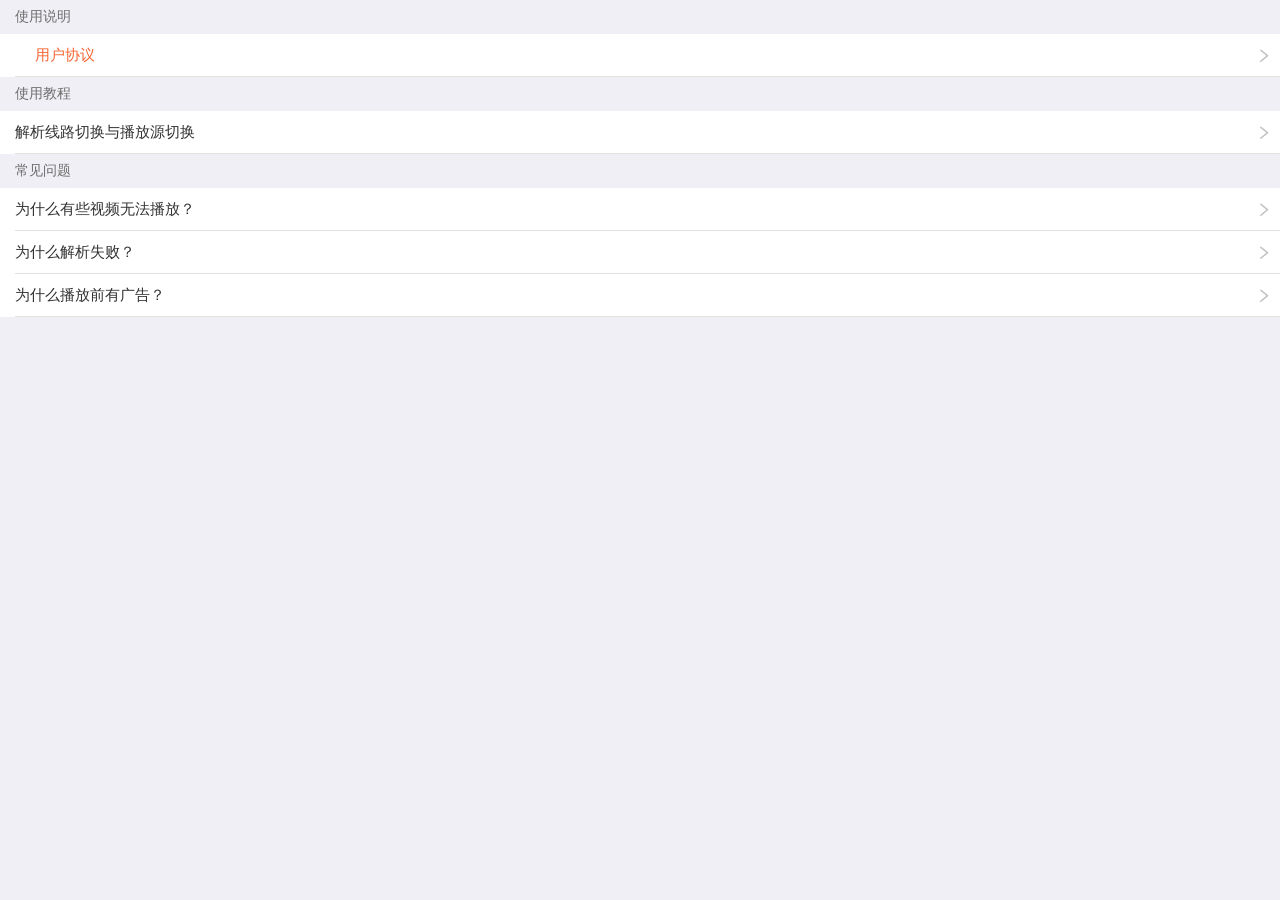
<file: assets/index.html>
<!DOCTYPE html>
<html>
<head>
  <title>使用说明</title>
  <meta charset="utf-8">
  <meta name="viewport" content="width=device-width, initial-scale=1">
  <!-- <link rel="stylesheet" href="https://cdn.bootcss.com/bootstrap/3.3.7/css/bootstrap.min.css">
  <script src="https://cdn.bootcss.com/jquery/2.1.1/jquery.min.js"></script>
  <script src="https://cdn.bootcss.com/bootstrap/3.3.7/js/bootstrap.min.js"></script> -->
  <link rel="stylesheet" href="css/help.css">
</head>
<body>
<div>
  <h3 class="list-tile">使用说明</h3>
  <ul class="list-group">
   
    <a href="xy.html"><li class="list-group-item" style="background: url(http://ww4.sinaimg.cn/large/a15b4afegy1fjso63j5g1j201c01c741) no-repeat;background-size: 20px;background-position-y: 50%;padding-left: 20px;color: #f76732;">
      <span class="badge"><img src="images/right.png"></span>用户协议</li>
    </a>    
  </ul>
</div>
<div>

<div>
  <h3 class="list-tile">使用教程</h3>
  <ul class="list-group">
   
    <a href="help2.html"><li class="list-group-item" >
      <span class="badge"><img src="images/right.png"></span>解析线路切换与播放源切换</li>
    </a>
  </ul>
</div>
<div>

<div>
  <h3 class="list-tile">常见问题</h3>
  <ul class="list-group">
    <a href="help1.html"><li class="list-group-item">
      <span class="badge"><img src="images/right.png"></span>为什么有些视频无法播放？</li>
    </a>
	<a href="help5.html"><li class="list-group-item">
      <span class="badge"><img src="images/right.png"></span>为什么解析失败？</li>
    </a>
	<a href="help6.html"><li class="list-group-item">
      <span class="badge"><img src="images/right.png"></span>为什么播放前有广告？</li>
    </a>
  </ul>
</div>
<div>
</body>
</html>
</file>
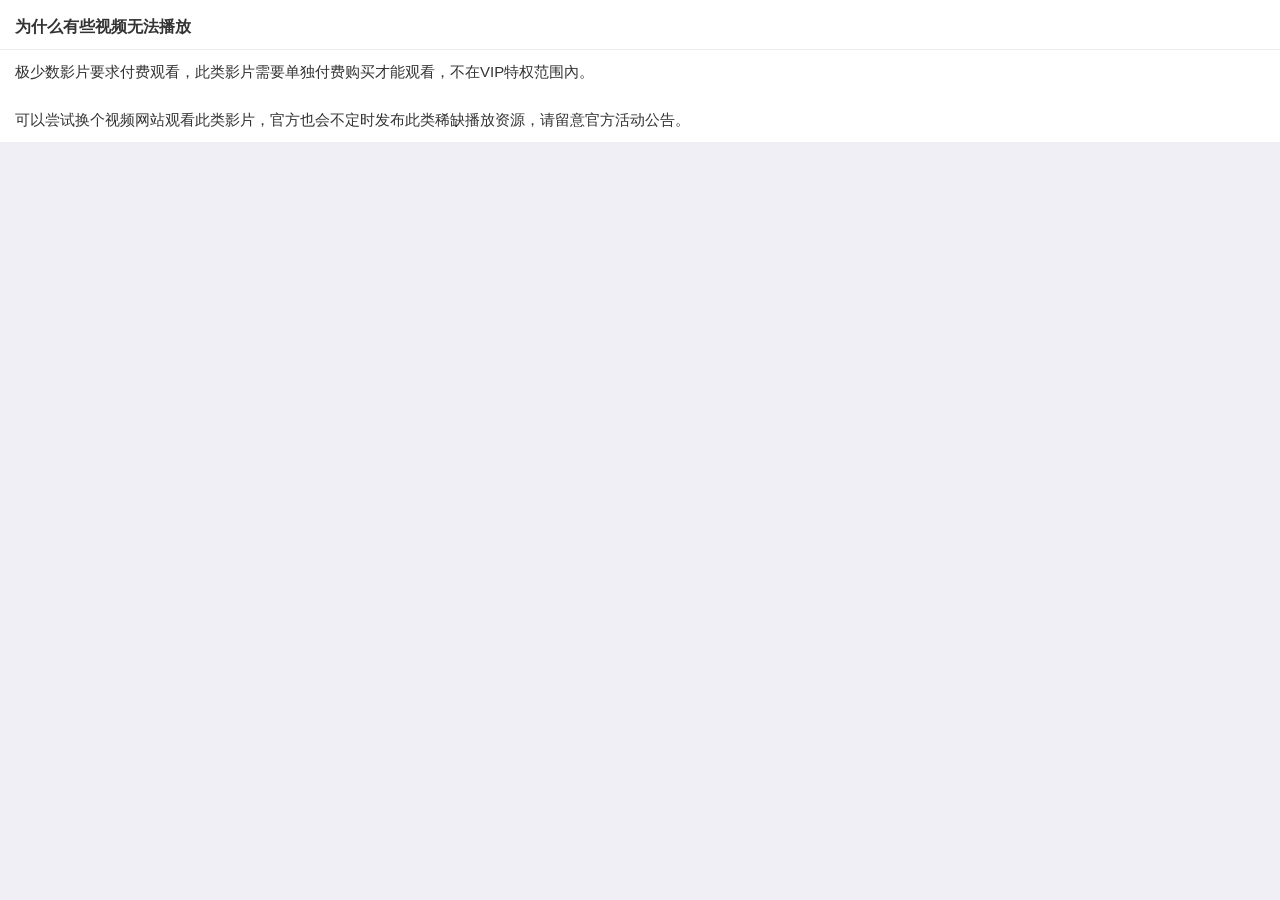
<file: assets/help1.html>
<!DOCTYPE html>
<html>
<head>
  <title>为什么有些视频无法播放</title>
  <meta charset="utf-8">
  <meta name="viewport" content="width=device-width, initial-scale=1">
  <link rel="stylesheet" href="css/help.css">
</head>
<body>
<div class="detail-box">
    <h2 class="q-title">为什么有些视频无法播放</h2>
    <div class="q-content">极少数影片要求付费观看，此类影片需要单独付费购买才能观看，不在VIP特权范围內。<br><br>可以尝试换个视频网站观看此类影片，官方也会不定时发布此类稀缺播放资源，请留意官方活动公告。</div>
</div>
</body>
</html>
</file>
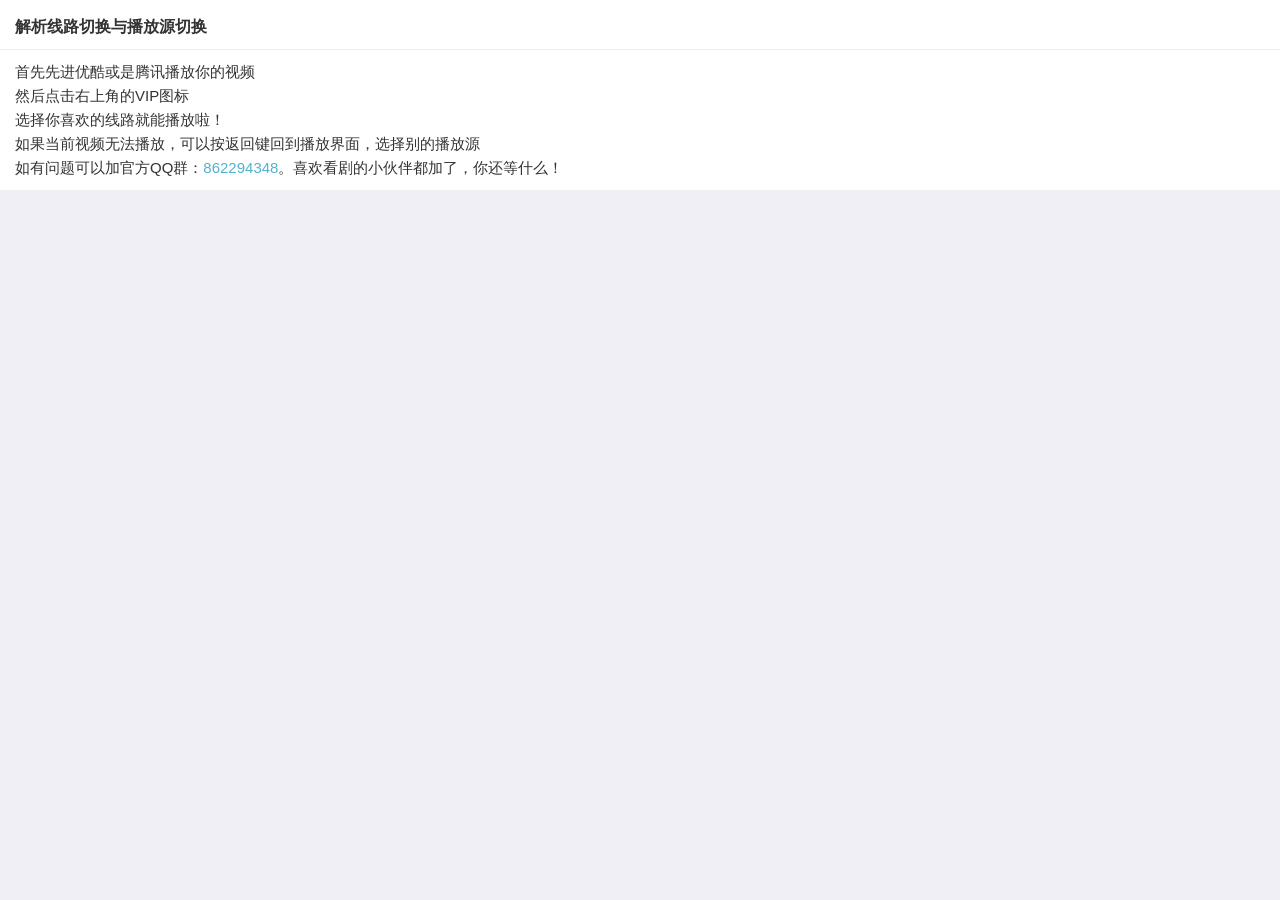
<file: assets/help2.html>
<!DOCTYPE html>
<html>
<head>
  <title>解析线路切换与播放源切换</title>
  <meta charset="utf-8">
  <meta name="viewport" content="width=device-width, initial-scale=1">
  <link rel="stylesheet" href="css/help.css">
</head>
<body>
<div class="detail-box">
    <h2 class="q-title">解析线路切换与播放源切换</h2>
    <div class="q-content">
	首先先进优酷或是腾讯播放你的视频<br>
	然后点击右上角的VIP图标<br>
	选择你喜欢的线路就能播放啦！<br>
	如果当前视频无法播放，可以按返回键回到播放界面，选择别的播放源<br>
	<p>如有问题可以加官方QQ群：<span style="color:#50b2d0">862294348</span>。喜欢看剧的小伙伴都加了，你还等什么！</p>
	
	</div>
</body>
</html>
</file>
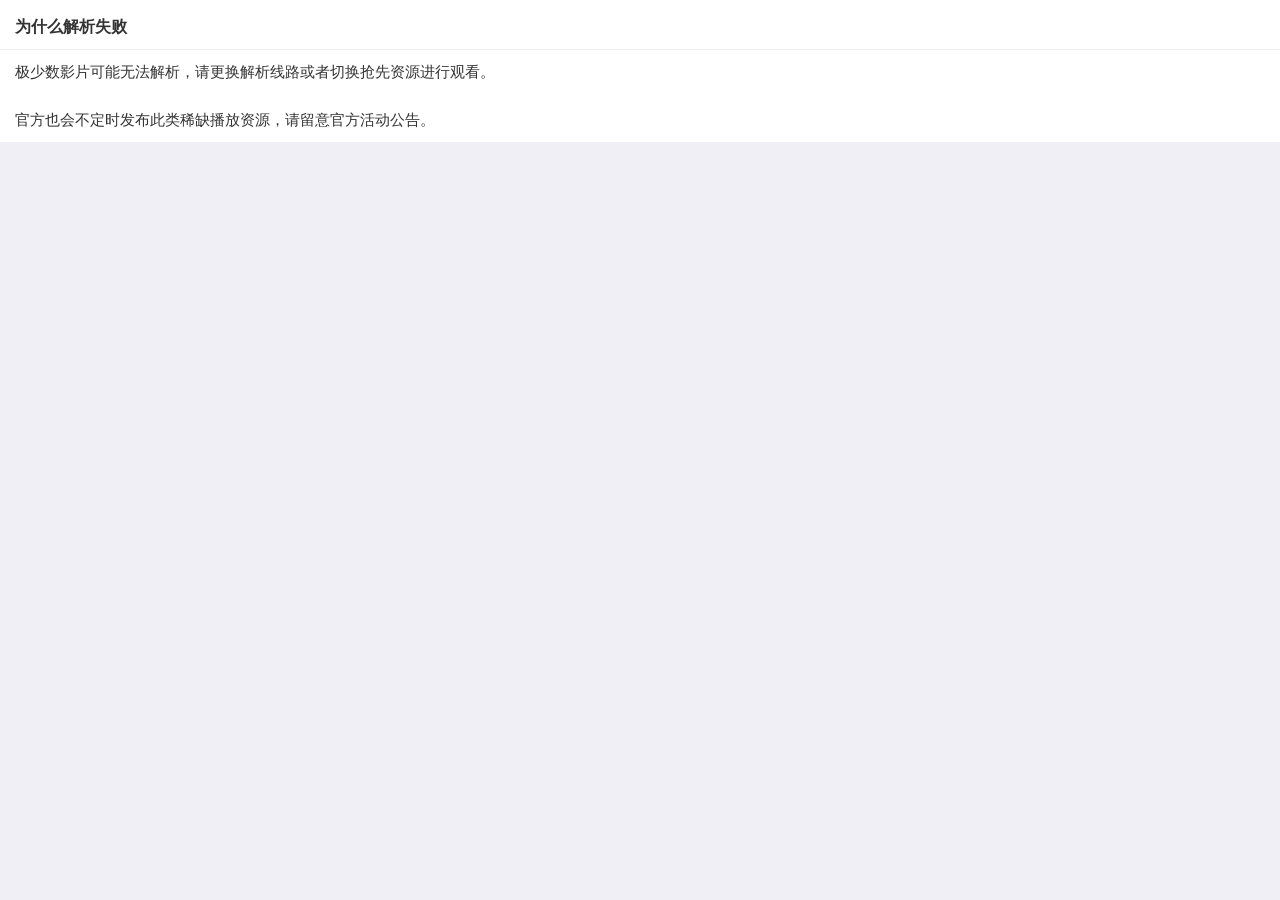
<file: assets/help5.html>
<!DOCTYPE html>
<html>
<head>
  <title>为什么解析失败</title>
  <meta charset="utf-8">
  <meta name="viewport" content="width=device-width, initial-scale=1">
  <link rel="stylesheet" href="css/help.css">
</head>
<body>
<div class="detail-box">
    <h2 class="q-title">为什么解析失败</h2>
    <div class="q-content">极少数影片可能无法解析，请更换解析线路或者切换抢先资源进行观看。<br><br>官方也会不定时发布此类稀缺播放资源，请留意官方活动公告。</div>
</div>
</body>
</html>
</file>
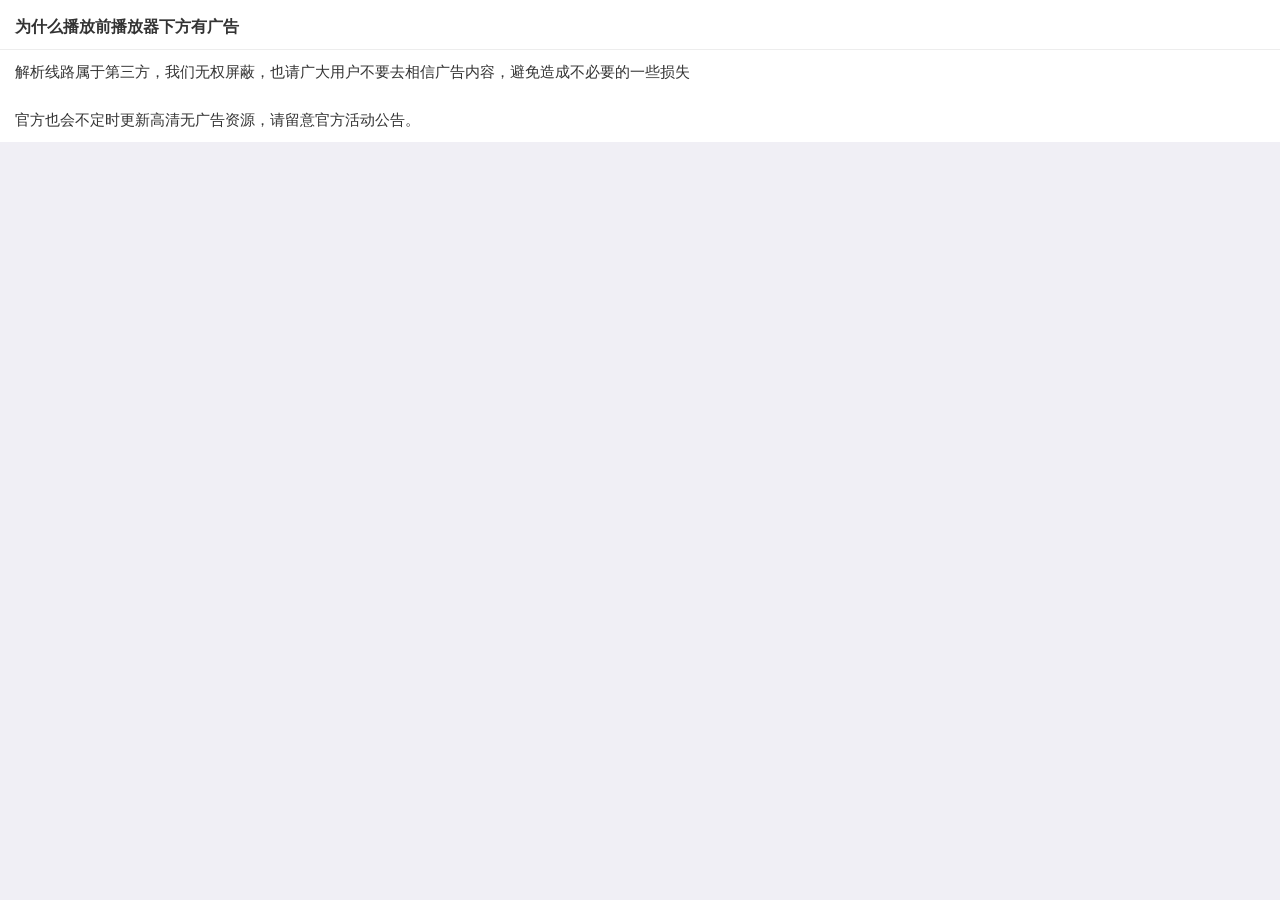
<file: assets/help6.html>
<!DOCTYPE html>
<html>
<head>
  <title>为什么播放前播放器下方有广告</title>
  <meta charset="utf-8">
  <meta name="viewport" content="width=device-width, initial-scale=1">
  <link rel="stylesheet" href="css/help.css">
</head>
<body>
<div class="detail-box">
    <h2 class="q-title">为什么播放前播放器下方有广告</h2>
    <div class="q-content">解析线路属于第三方，我们无权屏蔽，也请广大用户不要去相信广告内容，避免造成不必要的一些损失<br><br>官方也会不定时更新高清无广告资源，请留意官方活动公告。</div>
</div>
</body>
</html>
</file>
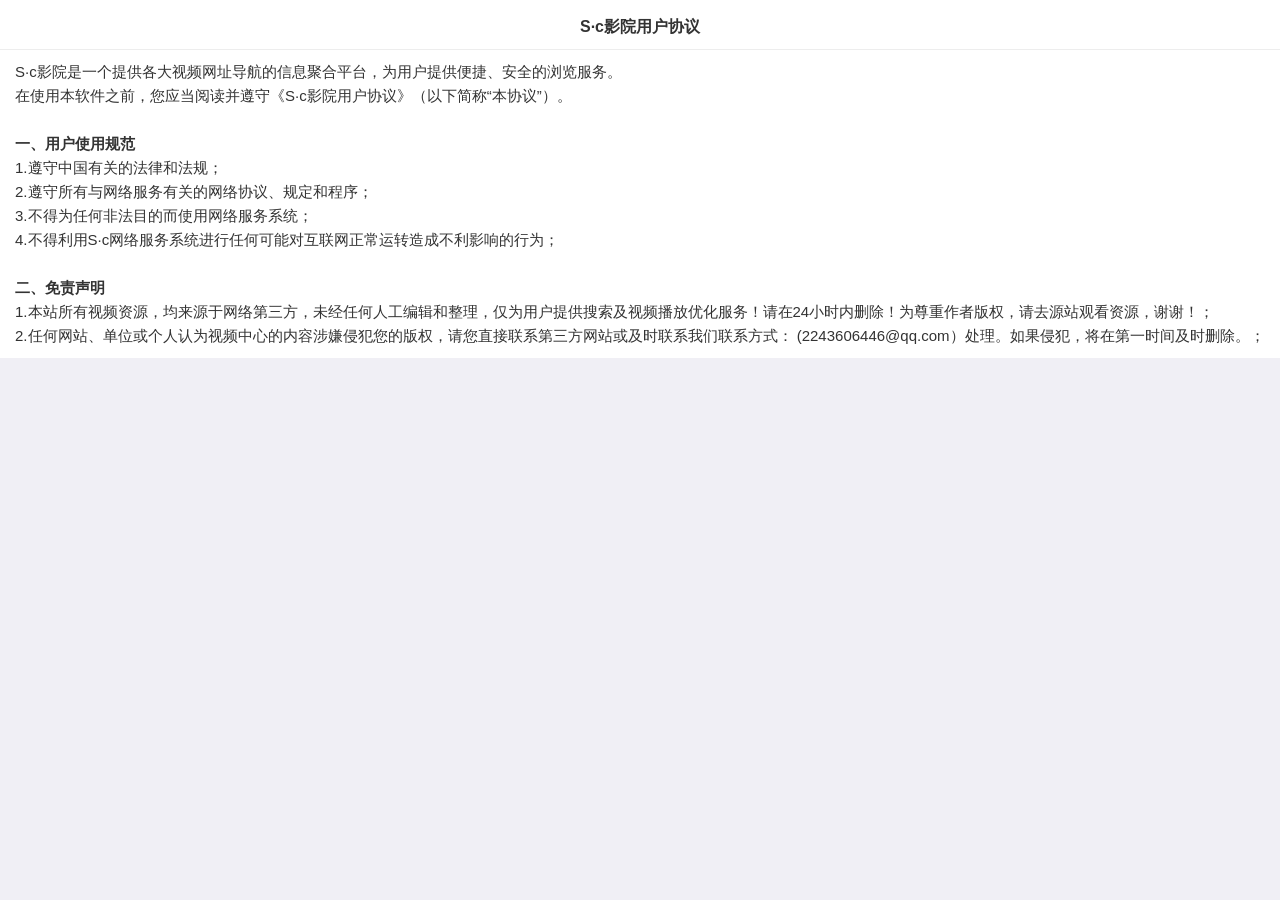
<file: assets/xy.html>
<!DOCTYPE html>
<html>
<head>
  <title>用户协议</title>
  <meta charset="utf-8">
  <meta name="viewport" content="width=device-width, initial-scale=1">
  <link rel="stylesheet" href="css/help.css">
</head>
<body>
<div class="detail-box">
    <h2 class="q-title" style="text-align:center;">S·c影院用户协议</h2>
    <div class="q-content">S·c影院是一个提供各大视频网址导航的信息聚合平台，为用户提供便捷、安全的浏览服务。<br>在使用本软件之前，您应当阅读并遵守《S·c影院用户协议》（以下简称“本协议”）。<br><br><strong>一、用户使用规范</strong><br>1.遵守中国有关的法律和法规；<br>2.遵守所有与网络服务有关的网络协议、规定和程序；<br>3.不得为任何非法目的而使用网络服务系统；<br>4.不得利用S·c网络服务系统进行任何可能对互联网正常运转造成不利影响的行为；<br><br><strong>二、免责声明</strong><br>1.本站所有视频资源，均来源于网络第三方，未经任何人工编辑和整理，仅为用户提供搜索及视频播放优化服务！请在24小时内删除！为尊重作者版权，请去源站观看资源，谢谢！；<br>2.任何网站、单位或个人认为视频中心的内容涉嫌侵犯您的版权，请您直接联系第三方网站或及时联系我们联系方式： (2243606446@qq.com）处理。如果侵犯，将在第一时间及时删除。；<br></div>
</div>
</body>
</html>
</file>
<file: assets/css/help.css>
body,*{
  font-family: "Helvetica Neue",Helvetica,Arial,sans-serif;
  font-size: 15px;
  color: #333;
  margin: 0;
  padding: 0;
}
body{
  background: #f0eff5;
}
.list-tile{
  padding: 8px 15px;
  font-size: 14px;
  color: #6d6d6d;
  font-weight: inherit;
}
.list-group>a{
  display: block;
  text-decoration: none;
  padding-left: 15px;
  background: #fff;
}
.list-group-item{
  position: relative;
  display: block;
  padding: 12px 15px 11px 0;
  background-color: #fff;
  border-bottom: 1px solid #e1e1df;
  border-left: none;
}
.badge{
  position: absolute;
  right: 15px;
  top: 0;
  padding:12px 0;
  margin-right: -8px;
  text-align: center;
  vertical-align: middle;
}
.badge img{
  height: 20px;
}
.q-title{
  position: relative;
  padding: 15px 15px 10px 15px;
  font-size: 16px;
  line-height: 24px;
  background: #fff;
  font-weight: bolder;
  border-bottom: 1px solid #ededed;
}
.q-content{
  font-size: 15px;
  color: #333;
  line-height: 24px;
  padding: 10px 15px;
  background: #fff;
  text-align: justify;
}
.q-content img{
  max-width: 100%;
}
</file>
